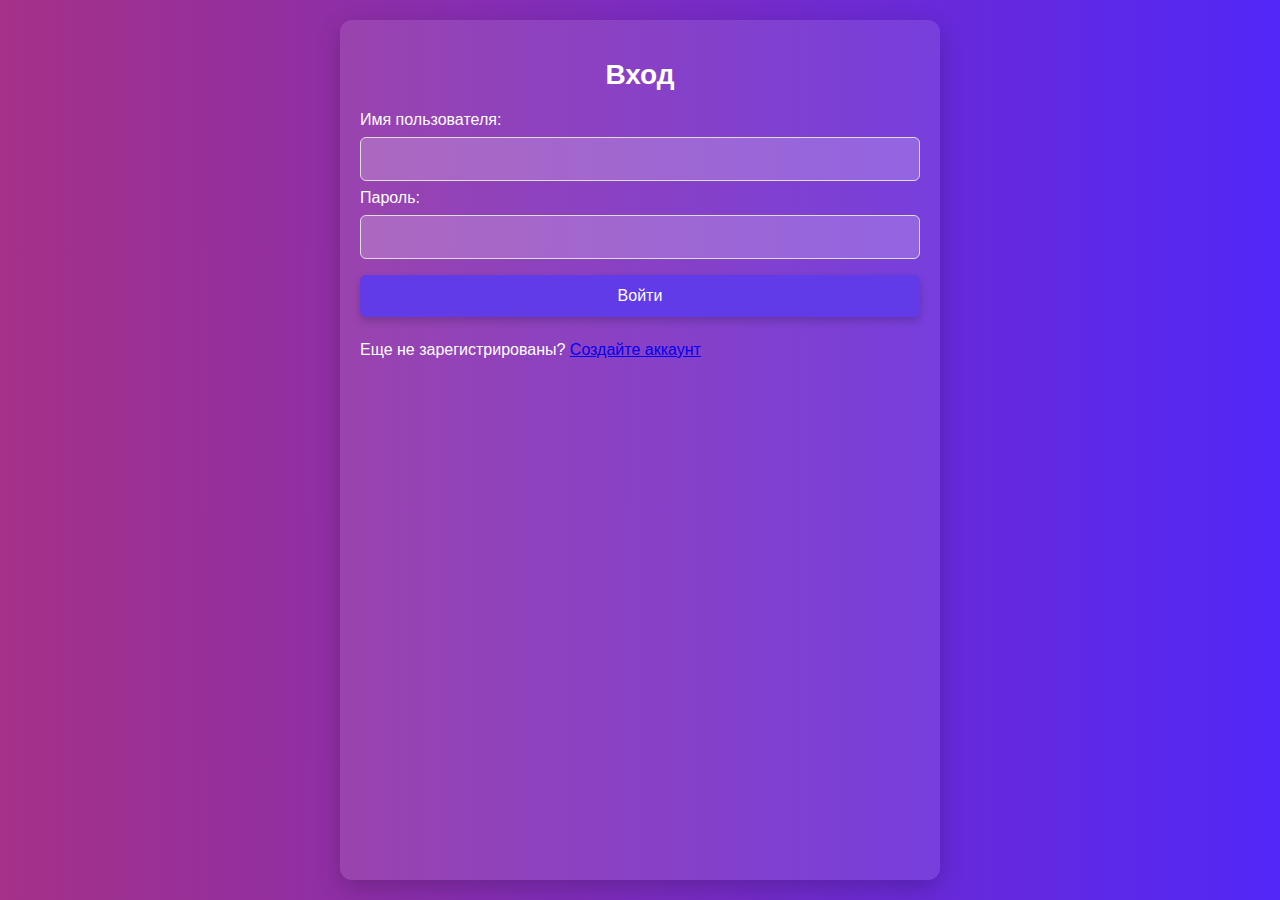
<file: login.html>
<!DOCTYPE html>
<html lang="en">
<head>
    <meta charset="UTF-8">
    <meta name="viewport" content="width=device-width, initial-scale=1.0">
    <title>Вход</title>
    <link rel="stylesheet" href="css/styles.css">
</head>
<body>
    <div class="container">
        <h1>Вход</h1>
        <form id="loginForm">
            <label for="username">Имя пользователя:</label>
            <input type="text" id="username" name="username" required>
            
            <label for="password">Пароль:</label>
            <input type="password" id="password" name="password" required>
            
            <button type="submit">Войти</button>
        </form>
        <p>Еще не зарегистрированы? <a href="register.html">Создайте аккаунт</a></p>
    </div>

    <script>
        document.getElementById("loginForm").addEventListener("submit", async function(event) {
            event.preventDefault();

            const username = document.getElementById("username").value;
            const password = document.getElementById("password").value;
            
            const response = await fetch("http://localhost:8080/login", {
                method: "POST",
                headers: { "Content-Type": "application/json" },
                body: JSON.stringify({ username, password })
            });

            const responseData = await response.json();

            if (response.ok) {
                const data = responseData;
                localStorage.setItem("token", data.token);
                alert("Вход выполнен успешно!");
                window.location.href = "index.html";
            } else {
                alert("Ошибка входа. Проверьте свои данные и попробуйте снова.");
            }
        });

        // Проверяем наличие токена при загрузке страницы
        window.onload = function() {
            const token = localStorage.getItem("token");
            if (token) {
                window.location.href = "index.html";
            }
        };
    </script>
</body>
</html>
</file>
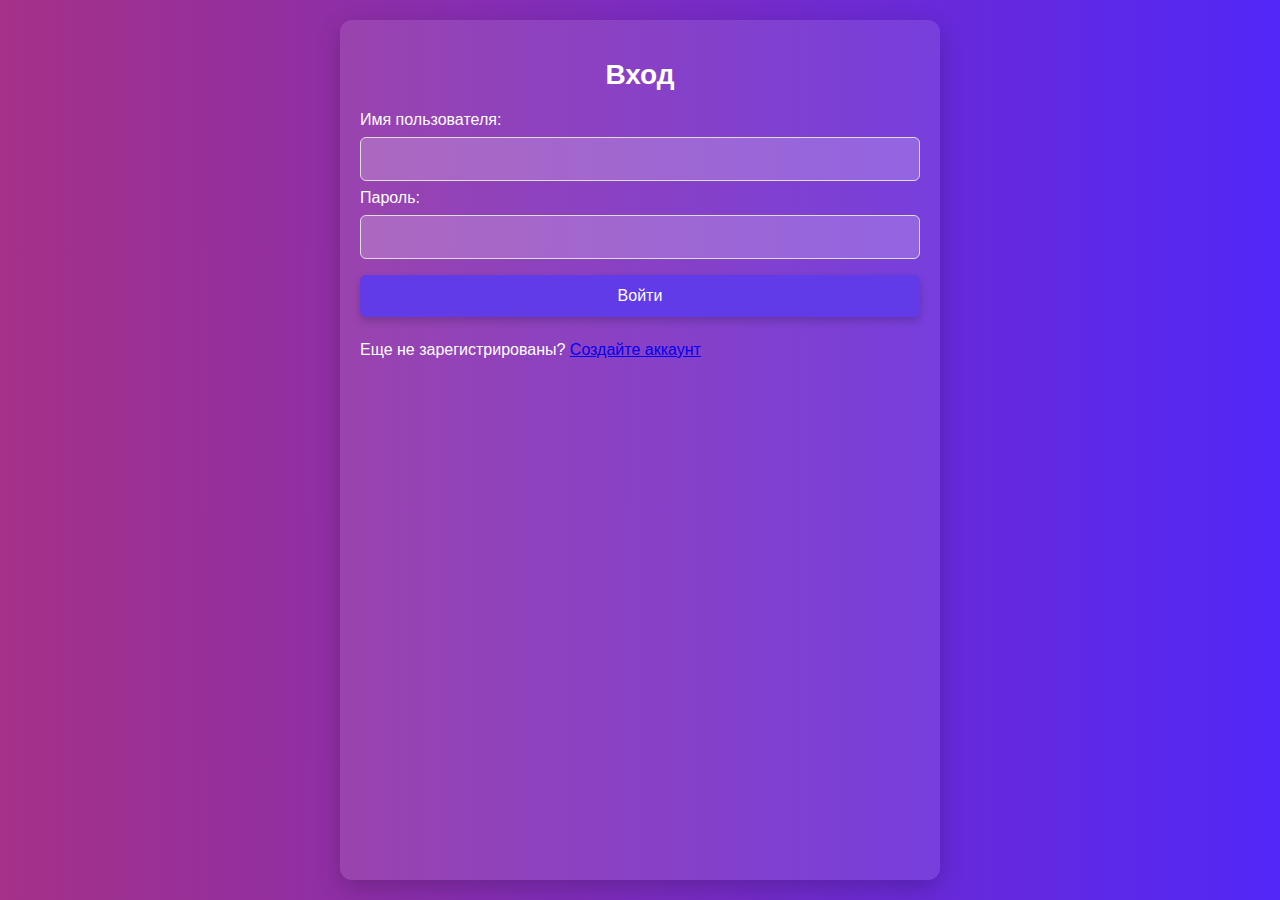
<file: profile.html>
<!DOCTYPE html>
<html lang="en">
<head>
    <meta charset="UTF-8">
    <meta name="viewport" content="width=device-width, initial-scale=1.0">
    <title>Main Page</title>
    <link rel="stylesheet" href="css/styles.css">
</head>
<body>
    <div class="container" id="content" style="display: none;">
        <h1>Профиль</h1>
        <p>Здесь размещена информация об аккаунте</p>
        
        <div id="profile">
            <h2>Профиль пользователя</h2>
            <p>Имя пользователя: <span id="username"></span></p>
            <button id="logoutButton">Выйти</button>
        </div>
    </div>

    <div class="bottom-nav" id="bottom-nav" style="display: none;">
        <a href="index.html"><i class="fas fa-home"></i> Главная</a>
        <a href="notifications.html"><i class="fas fa-bell"></i> Уведомления</a>
        <a href="brigades.html"><i class="fas fa-users"></i> Все Бригады</a>
        <a href="book.html"><i class="fas fa-calendar-check"></i> Забронировать</a>
        <a href="profile.html"><i class="fas fa-user"></i> Профиль</a>
    </div>

    <script>
        // Функция для проверки аутентификации и получения данных пользователя
        async function checkAuthentication() {
            const token = localStorage.getItem("token");
            if (!token) {
                window.location.href = "login.html"; // Перенаправление на страницу входа при отсутствии токена
                return;
            }

            // Запрос на сервер для проверки и получения данных пользователя
            const response = await fetch("http://localhost:8080/auth/userinfo", {
                method: "GET",
                headers: { "Authorization": `Bearer ${token}` }
            });

            if (response.ok) {
                const data = await response.json();
                document.getElementById("username").textContent = data.username;
                document.getElementById("content").style.display = "block";
                document.getElementById("bottom-nav").style.display = "flex";
            } else {
                localStorage.removeItem("token"); // Удаление токена при ошибке
                window.location.href = "login.html";
            }
        }

        // Функция для выхода из аккаунта
        function logout() {
            localStorage.removeItem("token");
            window.location.href = "login.html"; // Перенаправление на страницу входа
        }

        // Добавляем обработчик события для кнопки выхода
        document.getElementById("logoutButton").addEventListener("click", logout);

        // Запуск проверки аутентификации при загрузке страницы
        checkAuthentication();
    </script>
</body>
</html>
</file>
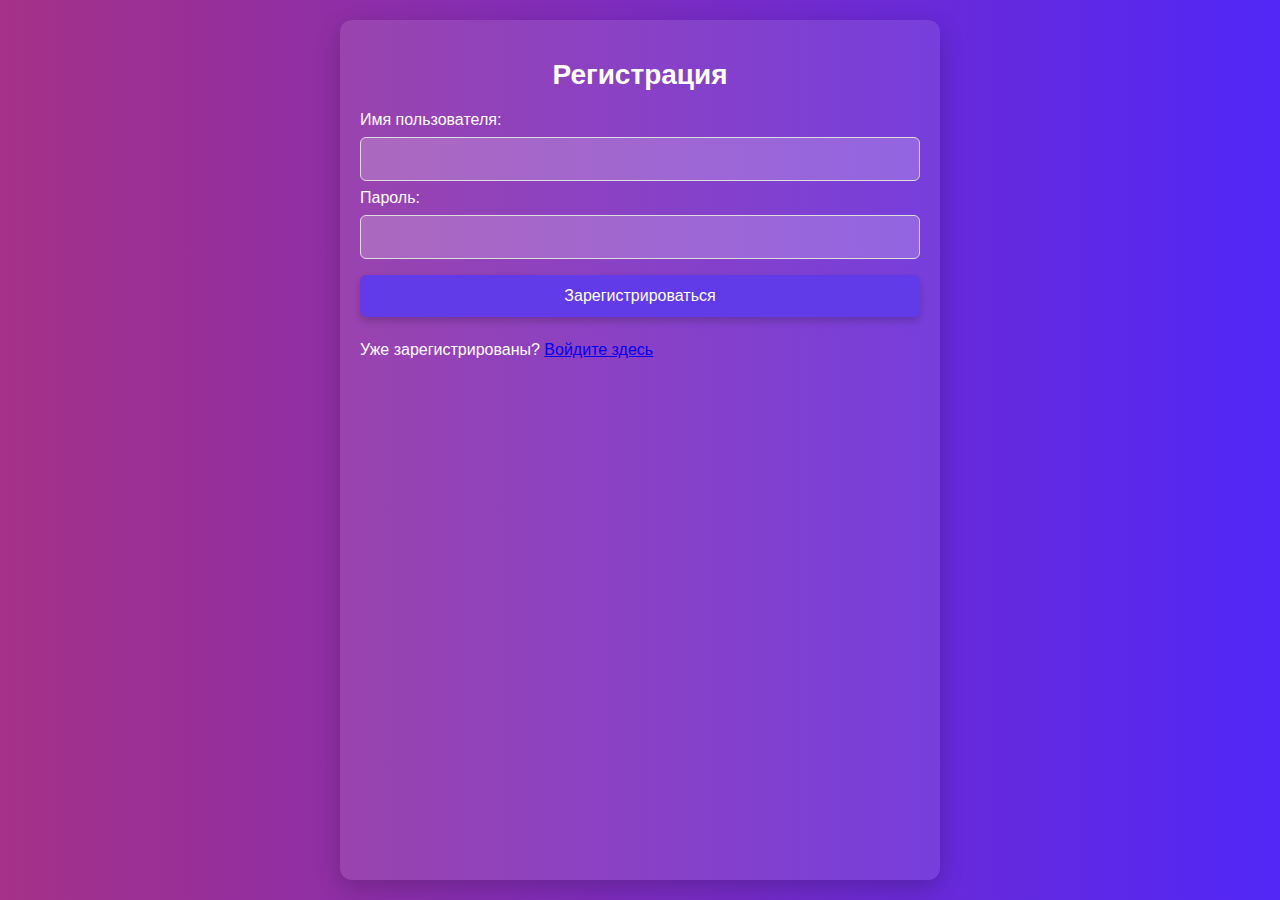
<file: register.html>
<!DOCTYPE html>
<html lang="en">
<head>
    <meta charset="UTF-8">
    <meta name="viewport" content="width=device-width, initial-scale=1.0">
    <title>Регистрация</title>
    <link rel="stylesheet" href="css/styles.css">
</head>
<body>
    <div class="container">
        <h1>Регистрация</h1>
        <form id="registerForm">
            <label for="username">Имя пользователя:</label>
            <input type="text" id="username" name="username" required>
            
            <label for="password">Пароль:</label>
            <input type="password" id="password" name="password" required>
            
            <button type="submit">Зарегистрироваться</button>
        </form>
        <p>Уже зарегистрированы? <a href="login.html">Войдите здесь</a></p>
    </div>

    <script>
        document.getElementById("registerForm").addEventListener("submit", async function(event) {
            event.preventDefault();
            
            const username = document.getElementById("username").value;
            const password = document.getElementById("password").value;
            
            const response = await fetch("http://localhost:8080/register", {
                method: "POST",
                headers: { "Content-Type": "application/json" },
                body: JSON.stringify({ username, password })
            });

            if (response.ok) {
                alert("Регистрация успешна. Пожалуйста, войдите.");
                window.location.href = "login.html";
            } else {
                alert("Ошибка регистрации. Попробуйте еще раз.");
            }
        });
    </script>
</body>
</html>
</file>
<file: css/styles.css>
/* Общий стиль */
body {
    font-family: Arial, sans-serif;
    margin: 0;
    padding: 0;
    display: flex;
    flex-direction: column;
    min-height: 100vh;
    background: linear-gradient(to right, #A53188, #5227F7);
    color: #fff;
}

.container {
    flex: 1; /* Fill the available space */
    width: 90%;
    max-width: 600px;
    padding: 20px;
    box-sizing: border-box;
    background-color: rgba(255, 255, 255, 0.1); /* Semi-transparent white */
    border-radius: 12px;
    box-shadow: 0px 8px 24px rgba(0, 0, 0, 0.2);
    margin: 20px auto; /* Center the container */
}

h1 {
    text-align: center;
    font-size: 28px;
    font-weight: 700;
    margin-bottom: 20px;
}

h2 {
    font-size: 20px;
    font-weight: 500;
    margin-bottom: 15px;
}

.section {
    margin-bottom: 30px;
}

input, select, button {
    width: 100%;
    padding: 12px;
    font-size: 16px;
    margin: 8px 0;
    border: 1px solid #ddd;
    border-radius: 6px;
    box-sizing: border-box;
    background: rgba(255, 255, 255, 0.2); /* Semi-transparent input fields */
    color: #fff;
}

button {
    background-color: #613BE7; /* Changed background color for better contrast */
    color: white; /* Keep text color white for visibility */
    border: none;
    border-radius: 6px; /* Keep rounded corners */
    box-shadow: 0 4px 8px rgba(0, 0, 0, 0.2); /* Add shadow for depth */
    cursor: pointer;
    font-weight: 500;
    transition: background-color 0.3s, transform 0.3s; /* Smooth transition for hover effect */
}

button:hover {
    background-color: #613BE7; /* Darker blue on hover */
    transform: translateY(-2px); /* Slight lift effect on hover */
}

/* Styles for notifications */
#notificationsOutput {
    color: #666;
    padding: 15px;
    border-radius: 8px;
    margin-top: 20px;
    border: 1px solid #ddd;
    max-height: 300px; /* Adjusted for more space */
    overflow-y: auto;
}

.notification {
    background-color: #613BE7; /* Vibrant color */
    color: white;
    padding: 10px;
    border-radius: 5px;
    margin: 10px 0;
    transition: opacity 0.5s; /* Smooth transition for opacity */
}

/* Keyframes for animations */
@keyframes slideIn {
    from {
        transform: translateY(-20px);
        opacity: 0;
    }
    to {
        transform: translateY(0);
        opacity: 1;
    }
}

@keyframes fadeOut {
    from {
        opacity: 1;
    }
    to {
        opacity: 0;
    }
}

/* Bottom Navigation Styles */
.bottom-nav {
    display: flex;
    justify-content: space-around;
    background-color: rgba(255, 255, 255, 0.1);
    border-top: 1px solid #ddd;
    padding: 10px 0;
}

.bottom-nav a {
    flex: 1; /* Equal width for all buttons */
    text-align: center;
    text-decoration: none;
    color: #fff;
    font-size: 14px;
    border-radius: 6px; /* Rounded corners */
    padding: 10px 0; /* Vertical padding */
    transition: background-color 0.3s, transform 0.3s; /* Smooth transition for hover effect */
    margin: 0 5px; /* Margin between buttons */
}

.bottom-nav a:hover {
    background-color: rgba(255, 255, 255, 0.2); /* Change background on hover */
    transform: scale(1.05); /* Slightly enlarge on hover */
}

.bottom-nav i {
    display: block;
    font-size: 24px;
    margin-bottom: 5px; /* Space between icon and text */
}

/* Responsive Design */
@media (max-width: 600px) {
    h1 {
        font-size: 24px;
    }
    h2 {
        font-size: 18px;
    }
    input, select, button {
        padding: 10px;
        font-size: 14px;
    }
    .bottom-nav {
        padding: 5px 0;
    }
    .bottom-nav a {
        font-size: 12px;
    }
}
</file>
